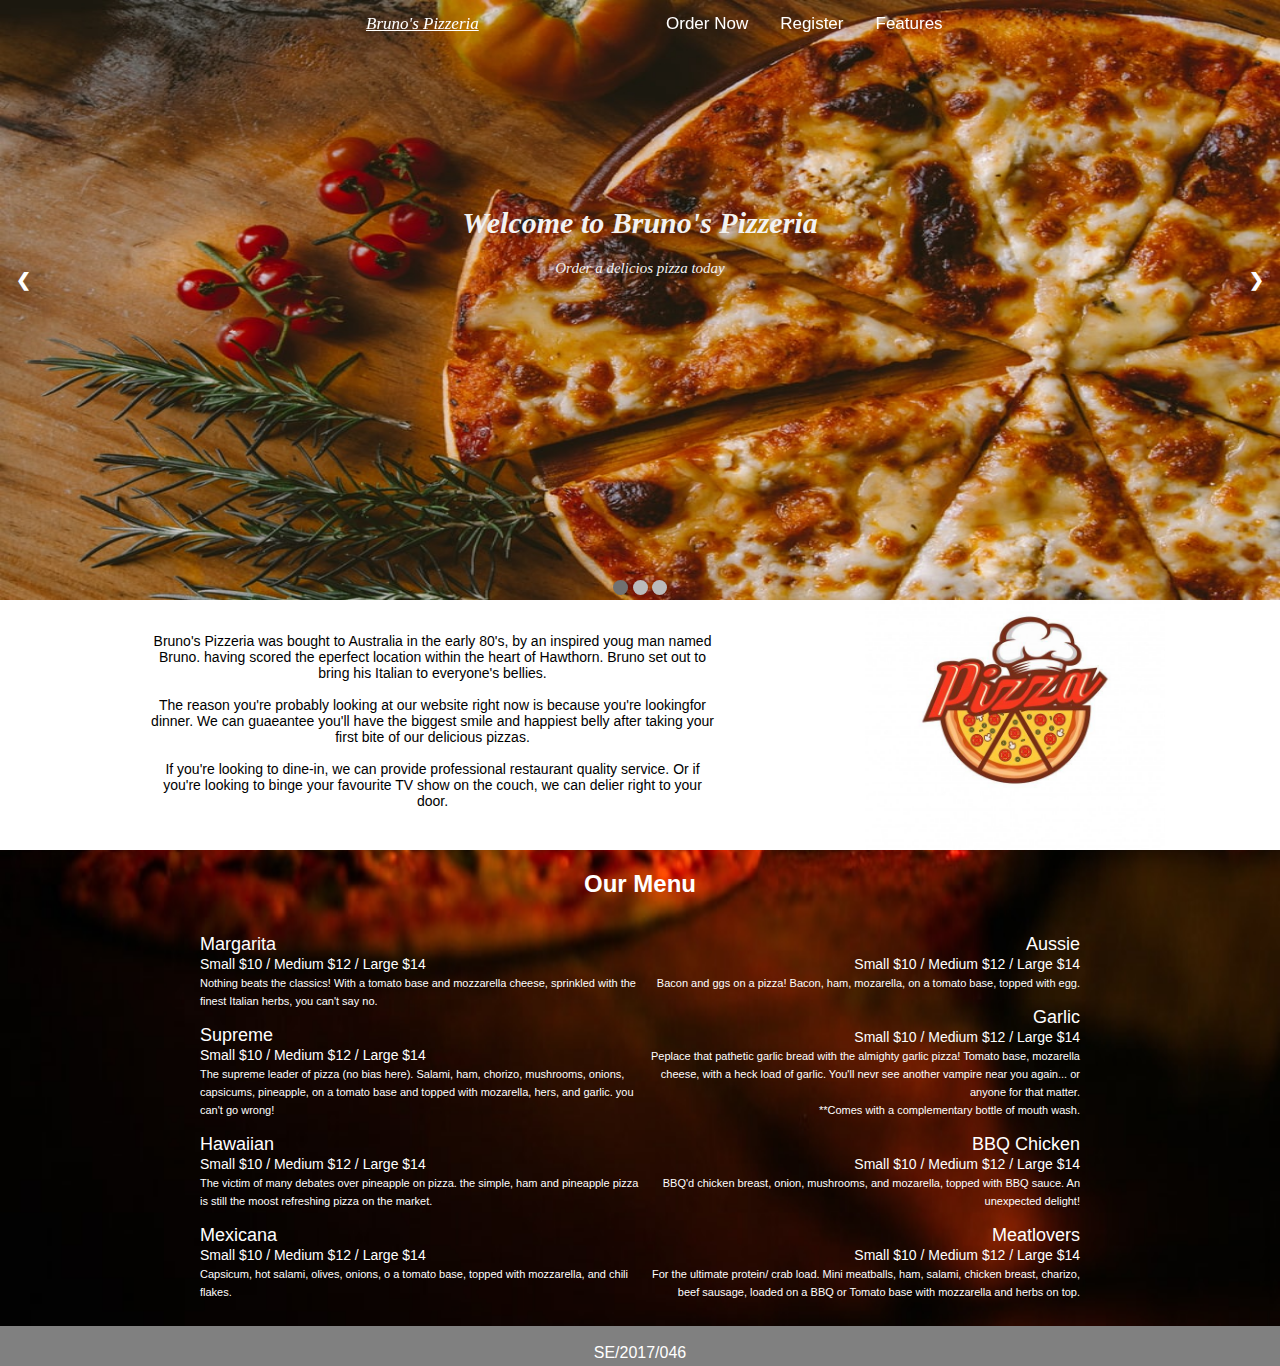
<file: index.html>
<!DOCTYPE html>
<head>
    <meta name="viewport" content="width=device-width, initial-scale=1">
    <link rel="stylesheet" href="index.css">
    <title>Pizzeria</title>
    <!--SE/2017/046-->
</head>
<body>
    <div class="topnav">
        <a class="activepge" href="#"style="font-family: URW Chancery L, cursive; font-style: oblique;">Bruno's Pizzeria</a>
        <section style="margin-left: 300px;">
        <a href="order.html">Order Now</a>
        <a href="#">Register</a>
        <a href="#">Features</a>
        </section>
      </div>
    <div class="slideshow-container">

        <div class="mySlides fade">
            <img src="img1.jpg" style="width:100%; height:600px">
            <div class="text" style="font-family: URW Chancery L, cursive; font-style: oblique;">
                <h1>Welcome to Bruno's Pizzeria</h1>
                <p>Order a delicios pizza today</p>
            </div>
        </div>
        
        <div class="mySlides fade">
            <img src="img2.jpg" style="width:100%; height:600px">
            <div class="text" style="font-family: URW Chancery L, cursive; font-style: oblique;">
                <h1>Welcome to Bruno's Pizzeria</h1>
                <p>Order a delicious pizza today</p>
            </div>
        </div>
        
        <div class="mySlides fade">
            <img src="img3.jpg" style="width:100%; height:600px">
            <div class="text" style="font-family: URW Chancery L, cursive; font-style: oblique;">
                <h1>Welcome to Bruno's Pizzaria</h1>
                <p>Order a delicios pizza today</p>
            </div>
        </div>
        
        <a class="prev" onclick="plusSlides(-1)">&#10094;</a>
        <a class="next" onclick="plusSlides(1)">&#10095;</a>
        <div style="text-align:center;">
            <span class="dot" onclick="currentSlide(1)"></span> 
            <span class="dot" onclick="currentSlide(2)"></span> 
            <span class="dot" onclick="currentSlide(3)"></span> 
        </div>
              
    </div>
    <div class="row" style="background-color: white; color:black;">
        <div class="column" style="margin-left: 150px; text-align: center;">
            <p style="font-size:26px;">Who We Are</p>
            <p style="font-size:14px;">Bruno's Pizzeria was bought to Australia in the early 80's, by an inspired youg man named Bruno. having scored the eperfect location within the heart of Hawthorn. Bruno set out to bring his Italian to everyone's bellies.
                <br/><br/>The reason you're probably looking at our website right now is because you're lookingfor dinner. We can guaeantee you'll have the biggest smile and
                happiest belly after taking your first bite of our delicious pizzas. <br/><br/>If you're looking to dine-in, we can provide professional restaurant quality service. Or if you're looking to
                binge your favourite TV show on the couch, we can delier right to your door.<br>
            </p>
        </div>
        <div class="column">
            <img src="logo.jpg" style="width:300px; height:300px; margin-left: 150px;"/>
        </div>
    </div>
    <!--Menu section-->
    <h2 style="text-align:center;">Our Menu</h2>
    <div class="row">
        <div class="column" style="margin-left:200px;">
            <p class="zoom"><span style="font-size:18px">Margarita</span><br/>
                <span style="font-size:14px">Small $10 / Medium $12 / Large $14</span><br/>
                <span style="font-size:11px">Nothing beats the classics! With a tomato base and mozzarella cheese, sprinkled with the finest Italian herbs, you can't say no.</span><br/>
            </p>
            <p class="zoom"><span style="font-size:18px">Supreme</span><br/>
                <span style="font-size:14px">Small $10 / Medium $12 / Large $14</span><br/>
                <span style="font-size:11px">The supreme leader of pizza (no bias here). Salami, ham, chorizo, mushrooms, onions, capsicums, pineapple, on a tomato base and topped with mozarella, hers, and garlic. you can't go wrong!</span><br/>
            </p>
            <p class="zoom"><span style="font-size:18px">Hawaiian</span><br/>
                <span style="font-size:14px">Small $10 / Medium $12 / Large $14</span><br/>
                <span style="font-size:11px">The victim of many debates over pineapple on pizza. the simple, ham and pineapple pizza is still the moost refreshing pizza on the market.</span><br/>
            </p>
            <p class="zoom"><span style="font-size:18px">Mexicana</span><br/>
                <span style="font-size:14px">Small $10 / Medium $12 / Large $14</span><br/>
                <span style="font-size:11px">Capsicum, hot salami, olives, onions, o a tomato base, topped with mozzarella, and chili flakes.</span><br/>
            </p>
        </div>

        <div class="column" style="margin-right:200px; text-align:right;">
            <p class="zoom"><span style="font-size:18px">Aussie</span><br/>
                <span style="font-size:14px">Small $10 / Medium $12 / Large $14</span><br/>
                <span style="font-size:11px">Bacon and ggs on a pizza! Bacon, ham, mozarella, on a tomato base, topped with egg.</span><br/>
            </p>
            <p class="zoom"><span style="font-size:18px">Garlic</span><br/>
                <span style="font-size:14px">Small $10 / Medium $12 / Large $14</span><br/>
                <span style="font-size:11px">Peplace that pathetic garlic bread with the almighty garlic pizza! Tomato base, mozarella cheese, with a heck load of garlic. You'll nevr see another vampire near you again... or anyone for that matter.<br/>**Comes with a complementary bottle of mouth wash.</span><br/>
            </p>
            <p class="zoom"><span style="font-size:18px">BBQ Chicken</span><br/>
                <span style="font-size:14px">Small $10 / Medium $12 / Large $14</span><br/>
                <span style="font-size:11px">BBQ'd chicken breast, onion, mushrooms, and mozarella, topped with BBQ sauce. An unexpected delight!</span><br/>
            </p>
            <p class="zoom"><span style="font-size:18px">Meatlovers</span><br/>
                <span style="font-size:14px">Small $10 / Medium $12 / Large $14</span><br/>
                <span style="font-size:11px">For the ultimate protein/ crab load. Mini meatballs, ham, salami, chicken breast, charizo, beef sausage, loaded on a BBQ or Tomato base with mozzarella and herbs on top.</span><br/>
            </p>
        </div>
    </div>
    <div class="footer">
        <p style="margin-top: 10px;"><br/>SE/2017/046<br/></p>
    </div>
    <script src="index.js">
    </script>
</body>
</html>
</file>
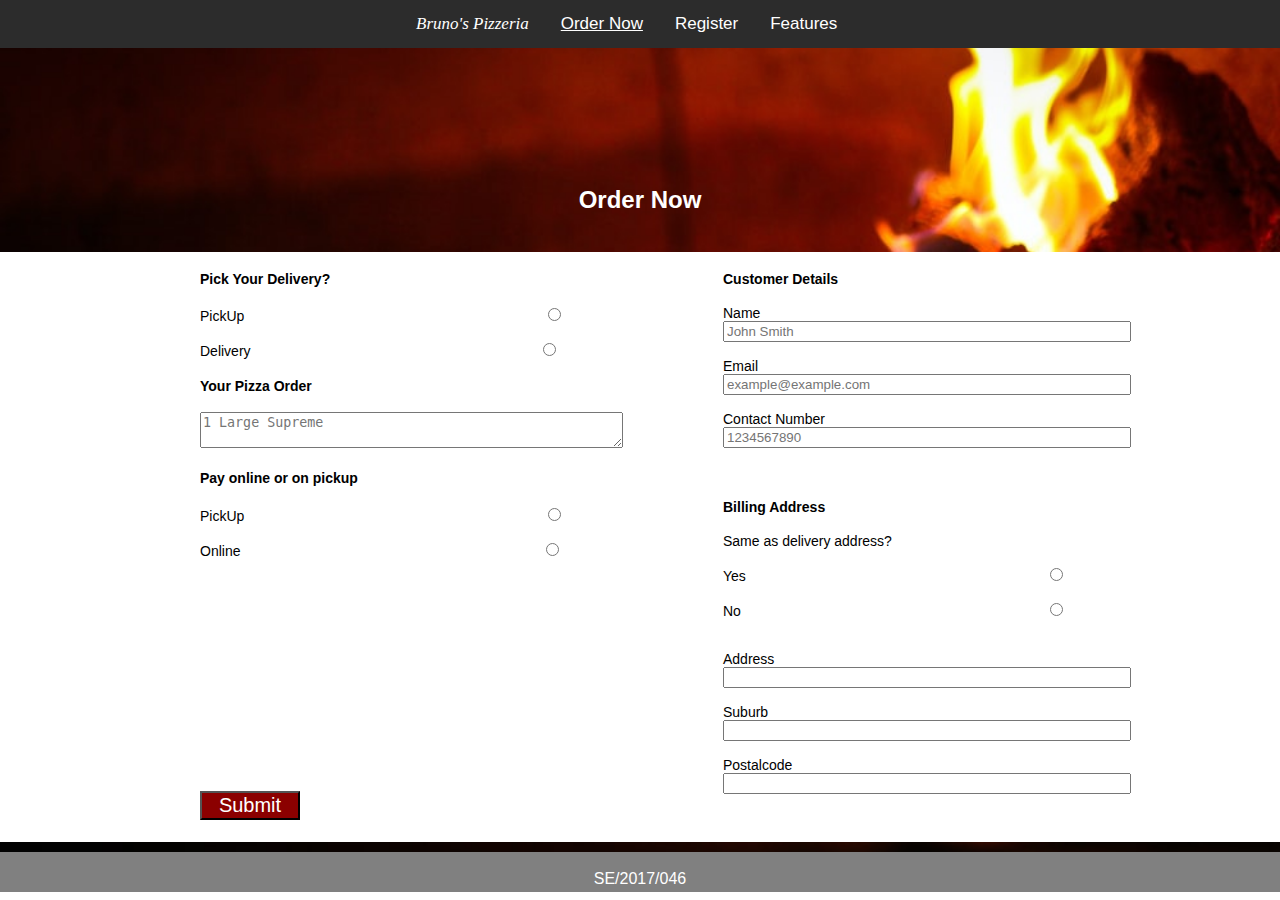
<file: order.html>
<!DOCTYPE html>
<head>
    <meta name="viewport" content="width=device-width, initial-scale=1">
    <link rel="stylesheet" href="order.css">
    <title>Pizzeria Order</title>
    <!--SE/2017/046-->
</head>
<body>
    <div class="topnav">
        <a href="index.html" style="font-family: URW Chancery L, cursive; font-style: oblique; margin-left: 400px;">Bruno's Pizzeria</a>
        <section style="margin-left: 300px;">
        <a class="activepge" href="#">Order Now</a>
        <a href="#">Register</a>
        <a href="#">Features</a>
        </section>
    </div>
    <br/><br/>
    <h2 style="text-align:center; margin-top: 150px;;">Order Now</h2><br/>
    <div class="row">
        <form class="forms">
            <!--Left section of the form-->
            <div class="column" style="margin-left:200px;">
                <!--Order your pizza-->
                <section>
                    <h4>Pick Your Delivery?</h4>
                    <label>PickUp</label>
                    <input onclick="hideDeliveryAddress()" type="radio" id="PickUp" name="order" value="PickUp" style="margin-left:300px"/><br/><br/>
                    <label>Delivery</label>
                    <input onclick="showDeliveryAddress()" type="radio" id="Delivery" name="order" value="Delivery" style="margin-left:289px"/><br/>
                    <h4> Your Pizza Order</h4>
                    <textarea id="1" name="pizza" rows="2" cols="50" placeholder="1 Large Supreme" style="text-align:left;"></textarea><br>
                </section>
                <!--Delivery Information-->
                <section id="deliveryAddress" style="display:none;">
                    <h4>Delivery Address</h4>
                    <label for="baddress">Address</label><br/><br/>
                    <input type="text" id="10" name="baddress" value="" style="width: 400px;"><br/><br/>
                    <label for="bsuburb">Suburb</label><br>
                    <input type="text" id="11" name="bsuburb" value="" style="width: 400px;"><br/><br/>
                    <label for="tel">Postalcode</label><br>
                    <input type="number" id="12" name="bpcode" value="" style="width: 400px;"><br/><br/><br/>
                </section>
                <!--Payment Method Information-->
                <section id="paymentMethod">
                    <h4>Pay online or on pickup</h4>
                    <label>PickUp</label>
                    <input onclick="hidePayInfo()" type="radio" id="ppay" name="payment" value="ppay" style="margin-left:300px"/><br/><br/>
                    <label>Online</label>
                    <input onclick="showPayInfo()" type="radio" id="opay" name="payment" value="opay" style="margin-left:302px"/><br/><br/><br/>
                </section>
                <!--Submit-->
                <input onclick="check()" type="submit" value="Submit" style="margin-top: 200px;  background-color: darkred; color: white; font-size: 20px; width: 100px;">
            </div>
            </form>
            <form class="forms">
            <!--Right section of the form-->
            <div class="column" style="margin-left:100px; text-align:left;">
                <!--Customer Details-->
                <section id="customerDetails">
                    <h4>Customer Details</h4>
                    <label for="name">Name</label><br/>
                    <input type="text" id="2" name="name" value="" style="width: 400px;" placeholder="John Smith"><br/><br/>
                    <label for="email">Email</label><br/>
                    <input type="email" id="3" name="email" value="" style="width: 400px;" placeholder="example@example.com"><br/><br/>
                    <label for="tel">Contact Number</label><br/>
                    <input type="number" id="4" name="tel" value=""  style="width: 400px;" placeholder="1234567890"><br/><br/><br/>
                </section>
                <!--Billing Information-->
                <section id="billingAddress">
                    <h4>Billing Address</h4>
                    <label>Same as delivery address?</label><br/><br/>
                    <label>Yes</label>
                    <input onclick="copy()" type="radio" id="5" name="ad" value="yes" style="margin-left:300px"/><br/><br/>
                    <label>No</label>
                    <input onclick="del()" type="radio" id="6" name="ad" value="no" style="margin-left:305px"/><br/><br/><br/>
                    <label for="baddress">Address</label><br/>
                    <input type="text" id="7" name="baddress" value="" style="width: 400px;"><br><br/>
                    <label for="bsuburb">Suburb</label><br>
                    <input type="text" id="8" name="bsuburb" value="" style="width: 400px;"><br><br/>
                    <label for="tel">Postalcode</label><br>
                    <input type="number" id="9" name="bpcode" value="" style="width: 400px;"><br><br><br/>
                </section>
                <!--Payment Information-->
                <section id="payInfo" style="display:none;">
                    <h4>Payment Information</h4>
                    <label for="pname">Full Name</label><br/><br/>
                    <input type="text" id="13" name="fname" value="" style="width: 400px;"><br/><br/>
                    <label for="cCard">Credit Card</label><br/>
                    <input type="number" id="14" name="cCard" value="" style="width: 400px;"><br/><br/>
                    <label for="tel">Expiry</label><br/>
                    <select name="month" id="months" style="width: 400px;">
                        <option value="jan">January</option>
                        <option value="feb">February</option>
                        <option value="mar">March</option>
                        <option value="apr">April</option>
                        <option value="may">May</option>
                        <option value="jun">June</option>
                        <option value="jul">July</option>
                        <option value="aug">August</option>
                        <option value="sep">September</option>
                        <option value="oct">October</option>
                        <option value="nov">November</option>
                        <option value="dec">December</option>
                    </select><br/><br/><br/>
                    <select name="year" id="years" style="width: 400px;">
                        <option value="2020">2020</option>
                        <option value="2021">2021</option>
                        <option value="2022">2022</option>
                        <option value="2023">2023</option>
                        <option value="2024">2024</option>
                        <option value="2025">2025</option>
                    </select><br/><br/>
                    <label for="ccv">CCV</label><br/><br/>
                    <input type="number" id="15" name="ccv" value="" style="width: 400px;"><br/>
                </section>
            </div>
            <br/>
        </form>
    </div>
    <div class="footer">
        <p style="margin-top: 10px;"><br/>SE/2017/046<br/></p>
    </div>
    <script src="order.js">
    </script>
</body>
</html>
</file>
<file: index.css>
* {box-sizing: border-box}

body {
    font-family: Verdana, sans-serif; margin:0;
    background-image: url("bg.jpg");
    background-repeat: no-repeat;
    background-size:100% 100%;
    margin: 0;
    color: white;
}

.mySlides {
    display: none
}

img {
    vertical-align: middle;
    margin: 0px;
}

.topnav {
    overflow: hidden;
    position: fixed;
    top: 0;
    margin-left: 350px;
    width: 75%;
    z-index: 99999;
}
    
.topnav a {
    float: left;
    color: white;
    text-align: center;
    padding: 14px 16px;
    text-decoration: none;
    font-size: 17px;
}
    
.topnav a:hover {
    text-decoration: underline;
    cursor: pointer;
}
    
.topnav a.activepge {
    text-decoration: underline;
}
      
.slideshow-container {
  width: 100%;
  height: 550px;
  position: relative;
  margin: 0px;
}

.prev, .next {
  cursor: pointer;
  position: absolute;
  top: 50%;
  width: auto;
  padding: 16px;
  margin-top: -22px;
  color: white;
  font-size: 18px;
  transition: 0.6s ease;
  font-weight: bold;
  user-select: none;
}

.next {
  right: 0;
}

.prev:hover, .next:hover {
  background-color: rgba(0,0,0,0.8);
  cursor: pointer;
}

.text {
  color: #f2f2f2;
  font-size: 15px;
  padding: 8px 12px;
  position: absolute;
  bottom: 250px;
  width: 100%;
  text-align: center;
}

.dot {
    cursor: pointer;
    height: 15px;
    width: 15px;
    position: relative;
    bottom: 20px;
    background-color: #bbb;
    border-radius: 50%;
    display: inline-block;
    transition: background-color 0.6s ease;
}
  
.active, .dot:hover {
    background-color: #717171;
    cursor: pointer;
}

.fade {
  -webkit-animation-name: fade;
  -webkit-animation-duration: 1.5s;
  animation-name: fade;
  animation-duration: 1.5s;
}

.row {
    display: flex;
}
  
.column {
    flex: 50%;
}

.footer {
    left: 0;
    bottom: 0;
    width: 100%;
    height: 40px;
    background-color: gray;
    color: white;
    text-align: center;
}

.zoom:hover {
    transform: scale(1.2);
    cursor: pointer;
}
</file>
<file: order.css>
body {
    font-family: Verdana, sans-serif; margin:0;
    background-image: url("bg.jpg");
    background-repeat: no-repeat;
    background-size:100% 100%;
    width:100%;
    height: 100%;
    margin: 0;
    color: white;
}

.topnav {
    overflow: hidden;
    position: fixed;
    top: 0;
    margin-left: 0px;
    width: 100%;
    background-color: rgb(44, 44, 44);
    z-index: 99999;
}
    
.topnav a {
    float: left;
    color: white;
    text-align: center;
    padding: 14px 16px;
    text-decoration: none;
    font-size: 17px;
}
    
.topnav a:hover {
    text-decoration: underline;
    cursor: pointer;
}
    
.topnav a.activepge {
    text-decoration: underline;
}

.row {
    display: flex;
    background-color: white;
    color: black;
}
  
.column {
    flex: 50%;
}
.footer {
    left: 0;
    bottom: 0;
    width: 100%;
    height: 40px;
    background-color: gray;
    color: white;
    text-align: center;
}

.forms{
    font-size: 14px;
}
</file>
